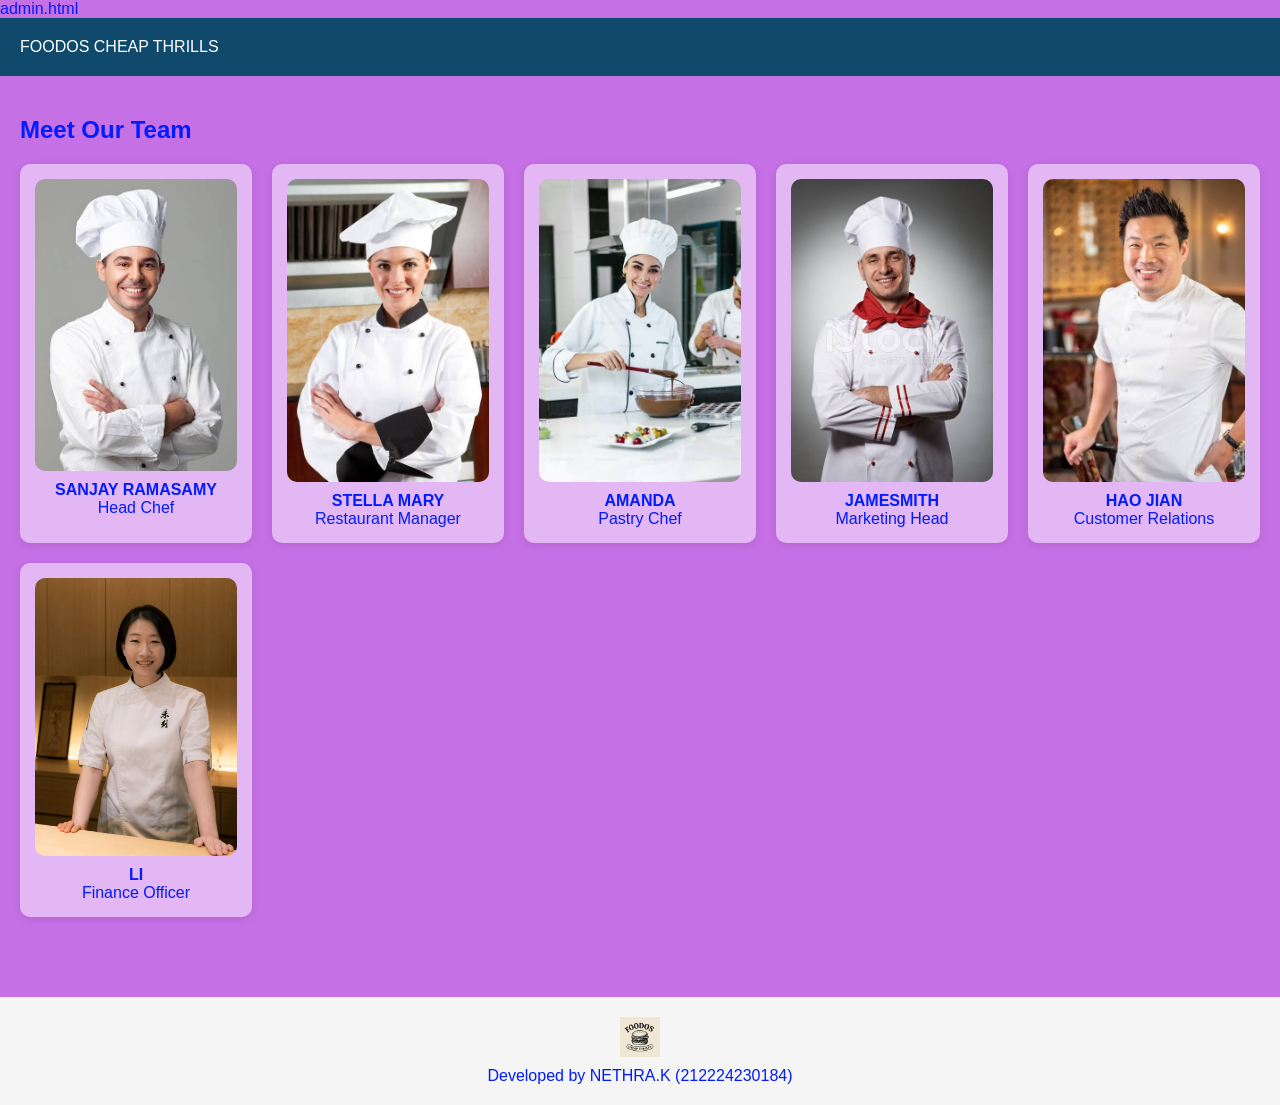
<file: rest/restapp/static/admin.html>
admin.html
<html lang="en">
<head>
    <meta charset="UTF-8">
    <meta name="viewport" content="width=device-width, initial-scale=1.0">
    <title>Administration - FOODOS CHEAP THRILLS </title>
    <link rel="stylesheet" href="style.css">
</head>
<body>
    <header>FOODOS CHEAP THRILLS </header>
    <main class="admin">
        <h2>Meet Our Team</h2>
        <div class="admin-grid">
            <div class="admin-card"><img src="chef1.jpeg"><h4>SANJAY RAMASAMY</h4><p>Head Chef</p></div>
            <div class="admin-card"><img src="chef2.jpeg"><h4>STELLA MARY</h4><p>Restaurant Manager</p></div>
            <div class="admin-card"><img src="chef3.jpeg"><h4>AMANDA</h4><p>Pastry Chef</p></div>
            <div class="admin-card"><img src="chef 4.jpeg"><h4>JAMESMITH</h4><p>Marketing Head</p></div>
            <div class="admin-card"><img src="chef5.jpeg"><h4>HAO JIAN</h4><p>Customer Relations</p></div>
            <div class="admin-card"><img src="chef6 (2).jpeg"><h4>LI</h4><p>Finance Officer</p></div>
        </div>
    </main>
    <footer>
        <img src="logo.png" alt="FOODOS CHEAP THRILLS " class="footer-logo">
        Developed by NETHRA.K (212224230184)
    </footer>
</body>
</html>
</file>
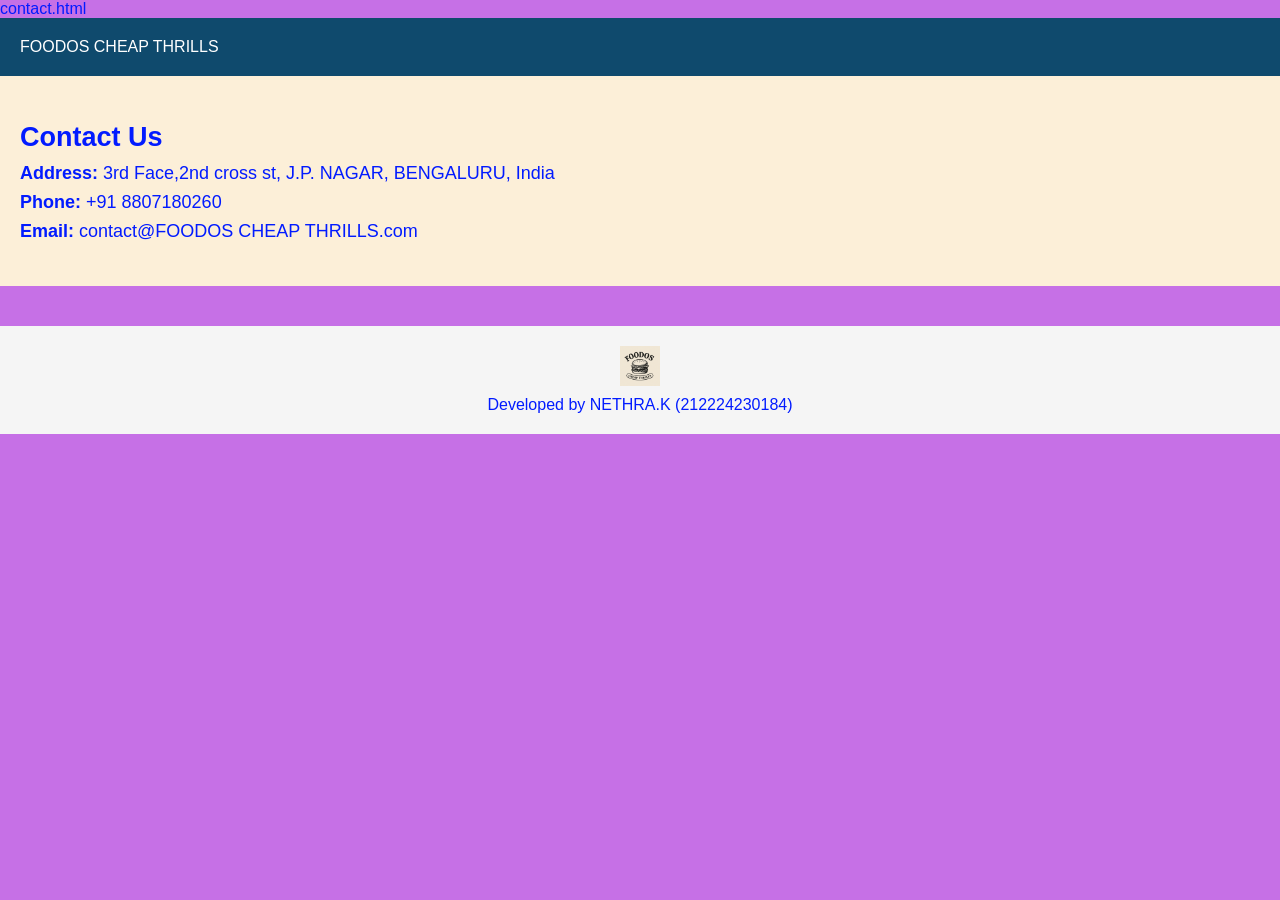
<file: rest/restapp/static/contact.html>
contact.html
<html lang="en">
<head>
    <meta charset="UTF-8">
    <meta name="viewport" content="width=device-width, initial-scale=1.0">
    <title>Contact Us - FOODOS CHEAP THRILLS</title>
    <link rel="stylesheet" href="style.css">
</head>
<body>
    <header>FOODOS CHEAP THRILLS</header>
    <main class="contact">
        <h2>Contact Us</h2>
        <p><strong>Address:</strong> 3rd Face,2nd cross st, J.P. NAGAR, BENGALURU, India</p>
        <p><strong>Phone:</strong> +91 8807180260</p>
        <p><strong>Email:</strong> contact@FOODOS CHEAP THRILLS.com</p>
    </main>
    <footer>
        <img src="logo.png" alt="FOODOS CHEAP THRILLS" class="footer-logo">
        Developed by NETHRA.K (212224230184)
    </footer>
</body>
</html>
</file>
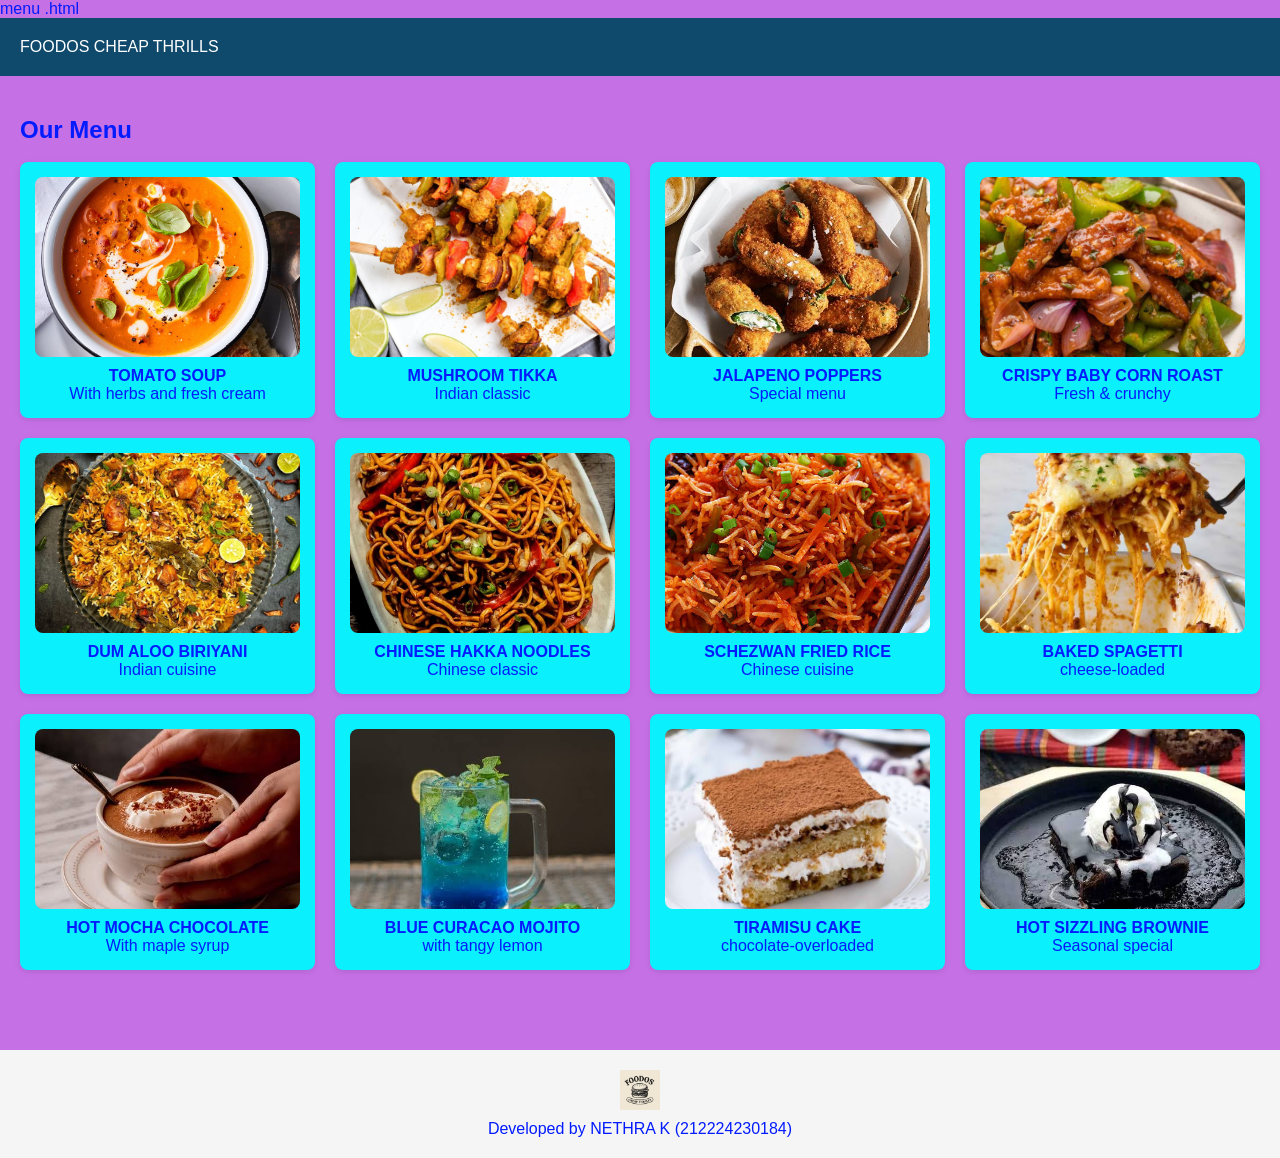
<file: rest/restapp/static/menu.html>
menu .html
<html lang="en">
<head>
    <meta charset="UTF-8">
    <meta name="viewport" content="width=device-width, initial-scale=1.0">
    <title>Menu - FOODOS CHEAP THRILLS</title>
    <link rel="stylesheet" href="style.css">
</head>
<body>
    <header>FOODOS CHEAP THRILLS</header>
    <main class="menu">
        <h2>Our Menu</h2>
        <br>
        <div class="menu-grid">
            <div class="menu-item"><img src="item.1.jpg"><h4>TOMATO SOUP</h4><p>With herbs and fresh cream</p></div>
            <div class="menu-item"><img src="item.2.jpeg"><h4>MUSHROOM TIKKA</h4><p>Indian classic</p></div>
            <div class="menu-item"><img src="item.3.jpg"><h4>JALAPENO POPPERS</h4><p>Special menu</p></div>
            <div class="menu-item"><img src="item.4.jpeg"><h4>CRISPY BABY CORN ROAST</h4><p>Fresh & crunchy</p></div>
            <div class="menu-item"><img src="item.5.jpeg"><h4>DUM ALOO BIRIYANI</h4><p>Indian cuisine</p></div>
            <div class="menu-item"><img src="item.6.jpeg"><h4>CHINESE HAKKA NOODLES</h4><p>Chinese classic</p></div>
            <div class="menu-item"><img src="item.7.jpeg"><h4>SCHEZWAN FRIED RICE</h4><p>Chinese cuisine</p></div>
            <div class="menu-item"><img src="item.8.jpeg"><h4>BAKED SPAGETTI</h4><p>cheese-loaded</p></div>
            <div class="menu-item"><img src="item.9.jpeg"><h4> HOT MOCHA CHOCOLATE</h4><p>With maple syrup</p></div>
            <div class="menu-item"><img src="item.10.jpeg"><h4>BLUE CURACAO MOJITO</h4><p></p>with tangy lemon</div>
            <div class="menu-item"><img src="item.11.jpeg"><h4>TIRAMISU CAKE</h4><p>chocolate-overloaded </p></div>
            <div class="menu-item"><img src="item.12.jpeg"><h4>HOT SIZZLING BROWNIE</h4><p>Seasonal special</p></div>
        </div>
    </main>
    <footer>
        <img src="logo.png" alt="FOODOS CHEAP THRILLS" class="footer-logo">
        Developed by NETHRA K (212224230184)
    </footer>
</body>
</html>
</file>
<file: rest/restapp/static/style.css>
/* General Reset */
* {
    margin: 0;
    padding: 0;
    box-sizing: border-box;
    font-family: 'Segoe UI', Tahoma, Geneva, Verdana, sans-serif;
  }
  
  body {
    background-color: #c670e6;
    color: #021bff;
  }
  
  header {
    background-color: #0f4a6d;
    color: white;
    padding: 20px;
    display: flex;
    align-items: center;
    justify-content: space-between;
    flex-wrap: wrap;
  }
  
  .logo {
    display: flex;
    align-items: center;
  }
  
  .logo img {
    height: 50px;
    margin-right: 10px;
  }
  
  nav ul {
    display: flex;
    list-style: none;
  }
  
  nav ul li a {
    color: white;
    text-decoration: none;
    margin: 0 15px;
    font-weight: bold;
    font-size: 18px;
  }
  
  .banner {
    background-image: url('newbanner.jpg');
    background-size: cover;
    background-position: center;
    padding: 60px 20px;
    color: white;
    text-align: left;
  }
  
  .banner h2 {
    font-size: 36px;
    margin-bottom: 10px;
  }
  
  .banner p {
    font-size: 18px;
  }
  
  .features {
    display: flex;
    justify-content: space-around;
    padding: 40px 20px;
    gap: 20px;
    background-color: #000000;
    flex-wrap: wrap;
  }
  
  .card {
    background-color: white;
    border-radius: 10px;
    padding: 20px;
    width: 300px;
    text-align: center;
    box-shadow: 0 4px 10px rgba(0, 0, 0, 0.1);
  }
  
  .card img {
    width: 100%;
    height: 200px;
    object-fit: cover;
    margin-bottom: 10px;
    border-radius: 8px;
  }
  
  footer {
    background-color: #f5f5f5;
    padding: 20px;
    text-align: center;
    margin-top: 40px;
  }
  
  .footer-logo {
    height: 40px;
    display: block;
    margin: 0 auto 10px;
  }
  
  /* Menu Page */
  .menu {
    padding: 40px 20px;
  }
  
  .menu-grid {
    display: grid;
    grid-template-columns: repeat(auto-fit, minmax(250px, 1fr));
    gap: 20px;
  }
  
  .menu-item {
    background-color: rgb(10, 240, 252);
    padding: 15px;
    border-radius: 8px;
    box-shadow: 0 2px 6px rgba(0, 0, 0, 0.1);
    text-align: center;
  }
  
  .menu-item img {
    width: 100%;
    height: 180px;
    object-fit: cover;
    border-radius: 8px;
    margin-bottom: 10px;
  }
  
  /* Admin Page */
  .admin {
    padding: 40px 20px;
  }
  
  .admin-grid {
    display: grid;
    grid-template-columns: repeat(auto-fit, minmax(200px,1fr));
    gap: 20px;
    margin-top: 20px;
  }
  
  .admin-card {
    text-align: center;
    background-color: rgba(255, 255, 255, 0.493);
    padding: 15px;
    border-radius: 10px;
    box-shadow: 0 2px 8px rgba(0,0,0,0.1);
  }
  
  .admin-card img {
    width: 100%;
    height: 100px
    object-fit: cover;
    border-radius: 10px;
    margin-bottom: 10px;
  }
  
  /* Contact Page */
  .contact {
    padding: 40px 20px;
    background-color: #fcefd8;
    font-size: 18px;
    line-height: 1.6;
  }
  
  /* Color Scheme: Warm and welcoming palette */
  /* #fffaf1 background, #fcefd8 feature blocks, #444 nav bar, white content blocks */
</file>
